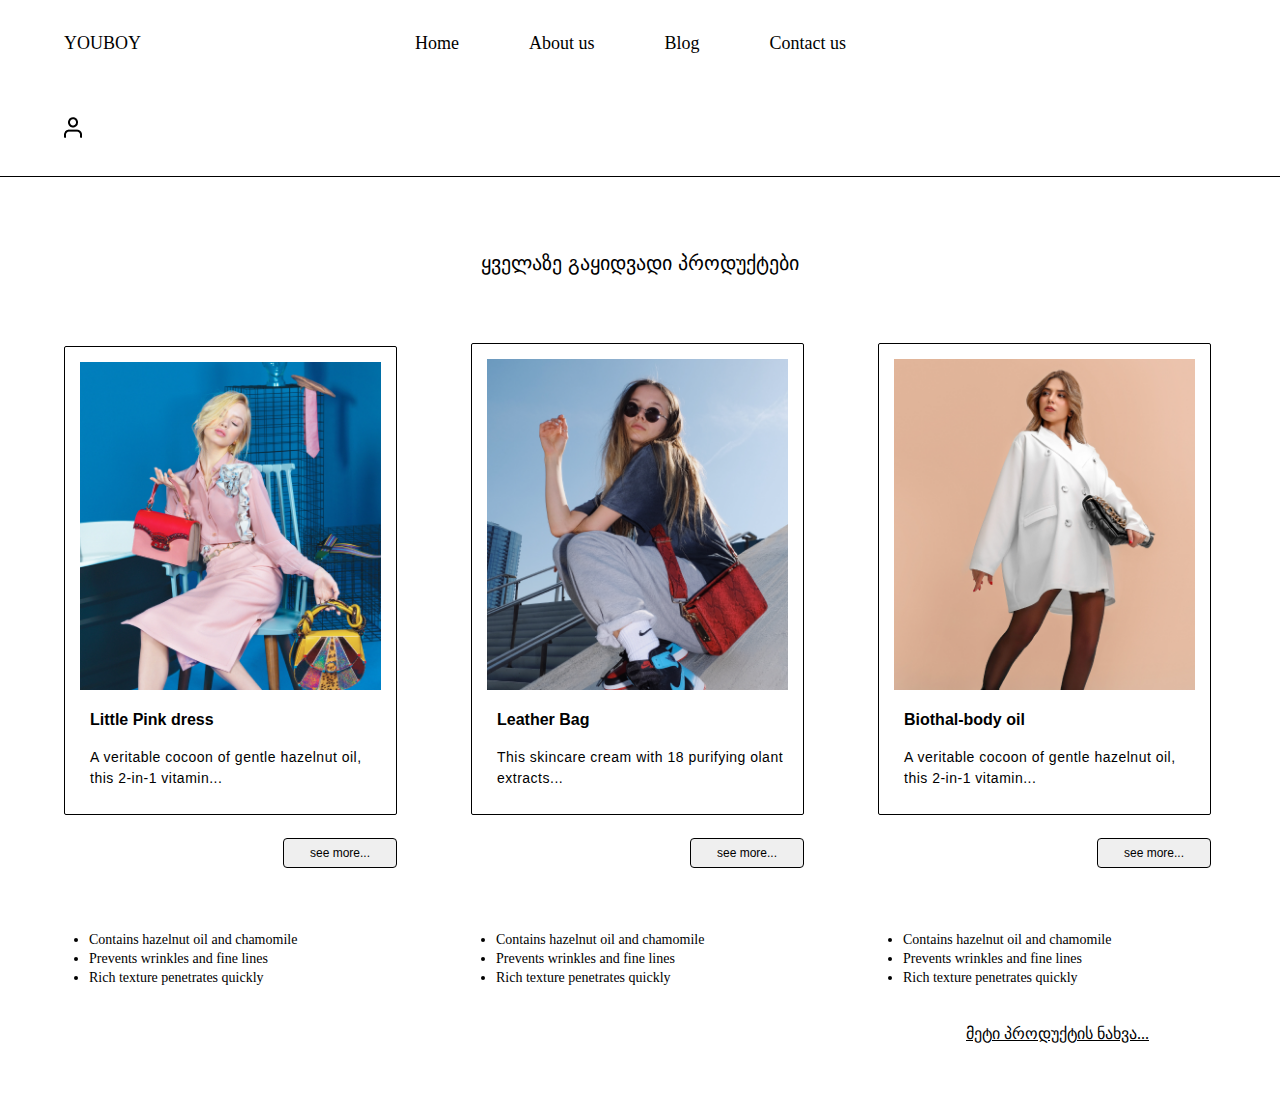
<file: index.html>
<!DOCTYPE html>
<html lang="en">
<head>
    <meta charset="UTF-8">
    <meta http-equiv="X-UA-Compatible" content="IE=edge">
    <meta name="viewport" content="width=device-width, initial-scale=1.0">
    <link rel="stylesheet" href="static/css/style.css">
    <title>Home</title>
</head>
<body>
   <header>
    <nav class="navigation">
        <ul>
            <li class="logo-li">
                <a href="index.html">YOUBOY</a>
            </li>
            <li class="home-li">
                <a href="index.html">Home</a>
            </li>
            <li class="about-li">
                <a href="about.html">About us</a>
            </li>
            <li>
                <a href="blog.html">Blog</a>
            </li>
            <li class="contact-li">
                <a href="contact.html">Contact us</a>
            </li>
            <li>
                <a href="profile.html"><img src="static/images/icon, user.png" alt="icon"></a>
            </li>
        </ul>
    </nav>
   </header> 
   <main>
        <h1 class="title">ყველაზე გაყიდვადი პროდუქტები</h1>
        <section class="products-section">
            <div class="products">
                <div class="product-div">
                    <img src="static/images/monica.png" alt="women with pink dress">
                    <h3>Little Pink dress</h3>
                    <p>A veritable cocoon of gentle hazelnut oil, this 2-in-1 vitamin...</p>
                </div>
                <div class="more-info">
                    <button>see more...</button>
                </div>
                <div class="information">
                    <ul class="information-ul">
                        <li>Contains hazelnut oil and chamomile</li>
                        <li>Prevents wrinkles and fine lines</li>
                        <li>Rich texture penetrates quickly</li>
                    </ul>
                </div>
            </div>
            <div class="products second">
                <div class="product-div">
                    <img src="static/images/mike von.png" alt="women with leather bag">
                    <h3>Leather Bag</h3>
                    <p>This skincare cream with 18 purifying olant extracts...</p>
                </div>
                <div class="more-info">
                    <button>see more...</button>
                </div>
                <div class="information">
                    <ul class="information-ul">
                        <li>Contains hazelnut oil and chamomile</li>
                        <li>Prevents wrinkles and fine lines</li>
                        <li>Rich texture penetrates quickly</li>
                    </ul>
                </div>
            </div>
            <div class="products">
                <div class="product-div">
                    <img src="static/images/reza.png" alt="women with white coat">
                    <h3>Biothal-body oil</h3>
                    <p>A veritable cocoon of gentle hazelnut oil, this 2-in-1 vitamin...</p>
                </div>
                <div class="more-info">
                    <button>see more...</button>
                </div>
                <div class="information">
                    <ul class="information-ul">
                        <li>Contains hazelnut oil and chamomile</li>
                        <li>Prevents wrinkles and fine lines</li>
                        <li>Rich texture penetrates quickly</li>
                    </ul>
                </div>
            </div>
            <p class="more-product"><a href="">მეტი პროდუქტის ნახვა...</a></p>
        </section>
        
   </main>
</body>
</html>
</file>
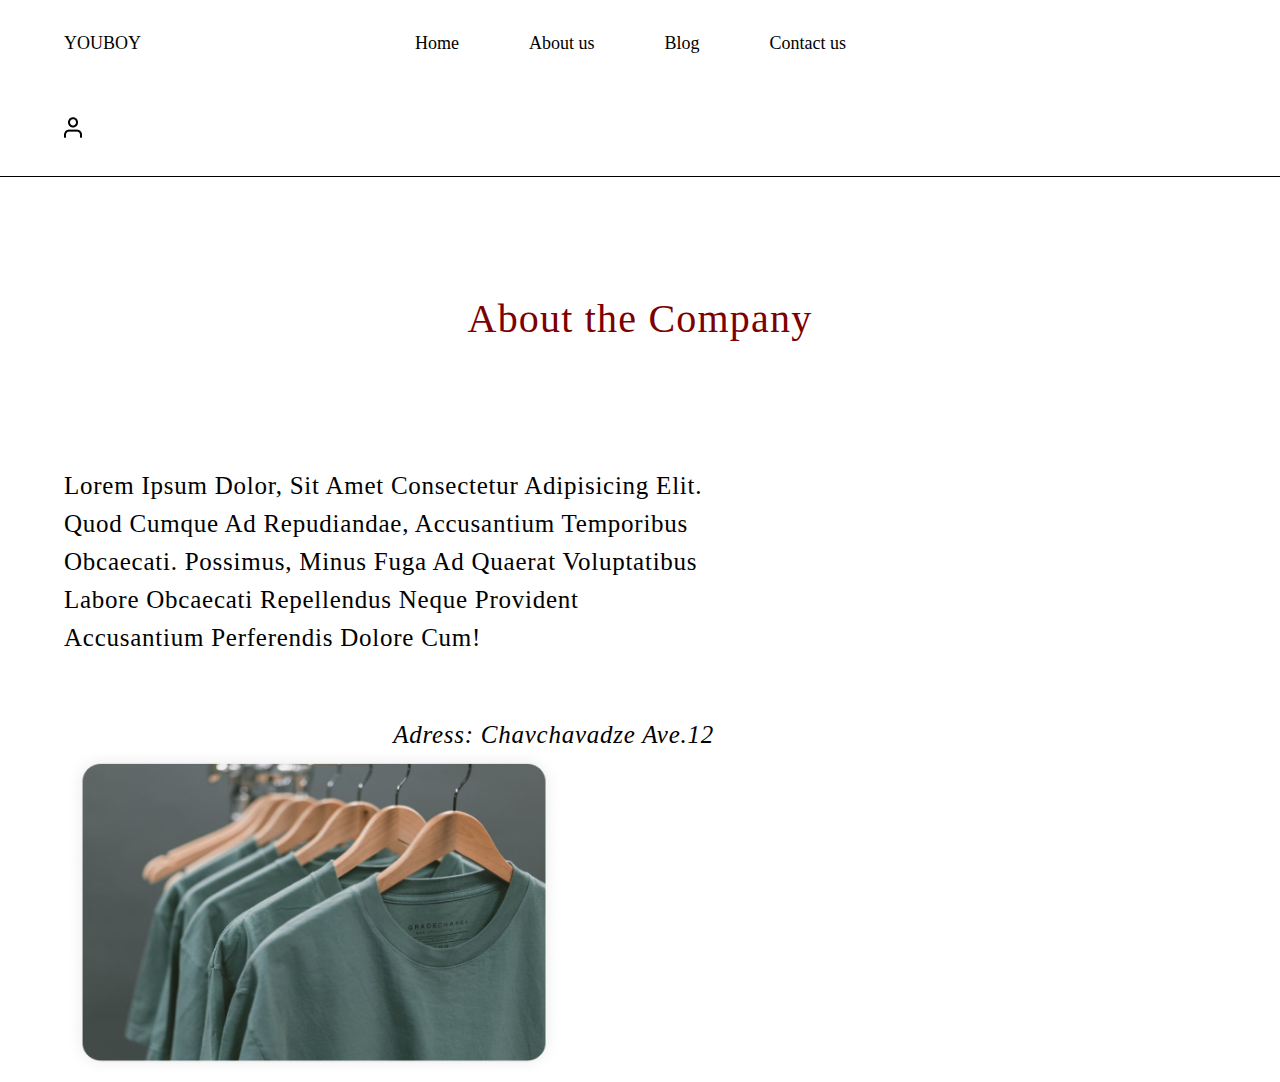
<file: about.html>
<!DOCTYPE html>
<html lang="en">
<head>
    <meta charset="UTF-8">
    <meta http-equiv="X-UA-Compatible" content="IE=edge">
    <meta name="viewport" content="width=device-width, initial-scale=1.0">
    <link rel="stylesheet" href="static/css/style.css">
    <title>About us</title>
</head>
<body>
    <header>
        <nav class="navigation">
            <ul>
                <li class="logo">
                    <a href="index.html">YOUBOY</a>
                </li>
                <li class="home-li">
                    <a href="index.html">Home</a>
                </li>
                <li class="about-li">
                    <a href="about.html">About us</a>
                </li>
                <li>
                    <a href="blog.html">Blog</a>
                </li>
                <li class="contact-li">
                    <a href="contact.html">Contact us</a>
                </li>
                <li>
                    <a href="profile.html"><img src="static/images/icon, user.png" alt="icon"></a>
                </li>
            </ul>
        </nav>
       </header>
       <main>
        <h1 class="about-title">About the Company</h1>
        <section class="about-section">
            <div class="about-div">
                <p class="about-text">Lorem ipsum dolor, 
                sit amet consectetur adipisicing elit. 
                Quod cumque ad repudiandae, accusantium 
                temporibus obcaecati. Possimus, minus 
                fuga ad quaerat voluptatibus labore 
                obcaecati repellendus neque provident 
                accusantium perferendis dolore cum!</p>
                <address class="adress-text">Adress: Chavchavadze Ave.12</address>
                </div>
                <img src="static/images/about-photo.png" alt="picture of clothes">
        </section>
       </main>
</body>
</html>
</file>
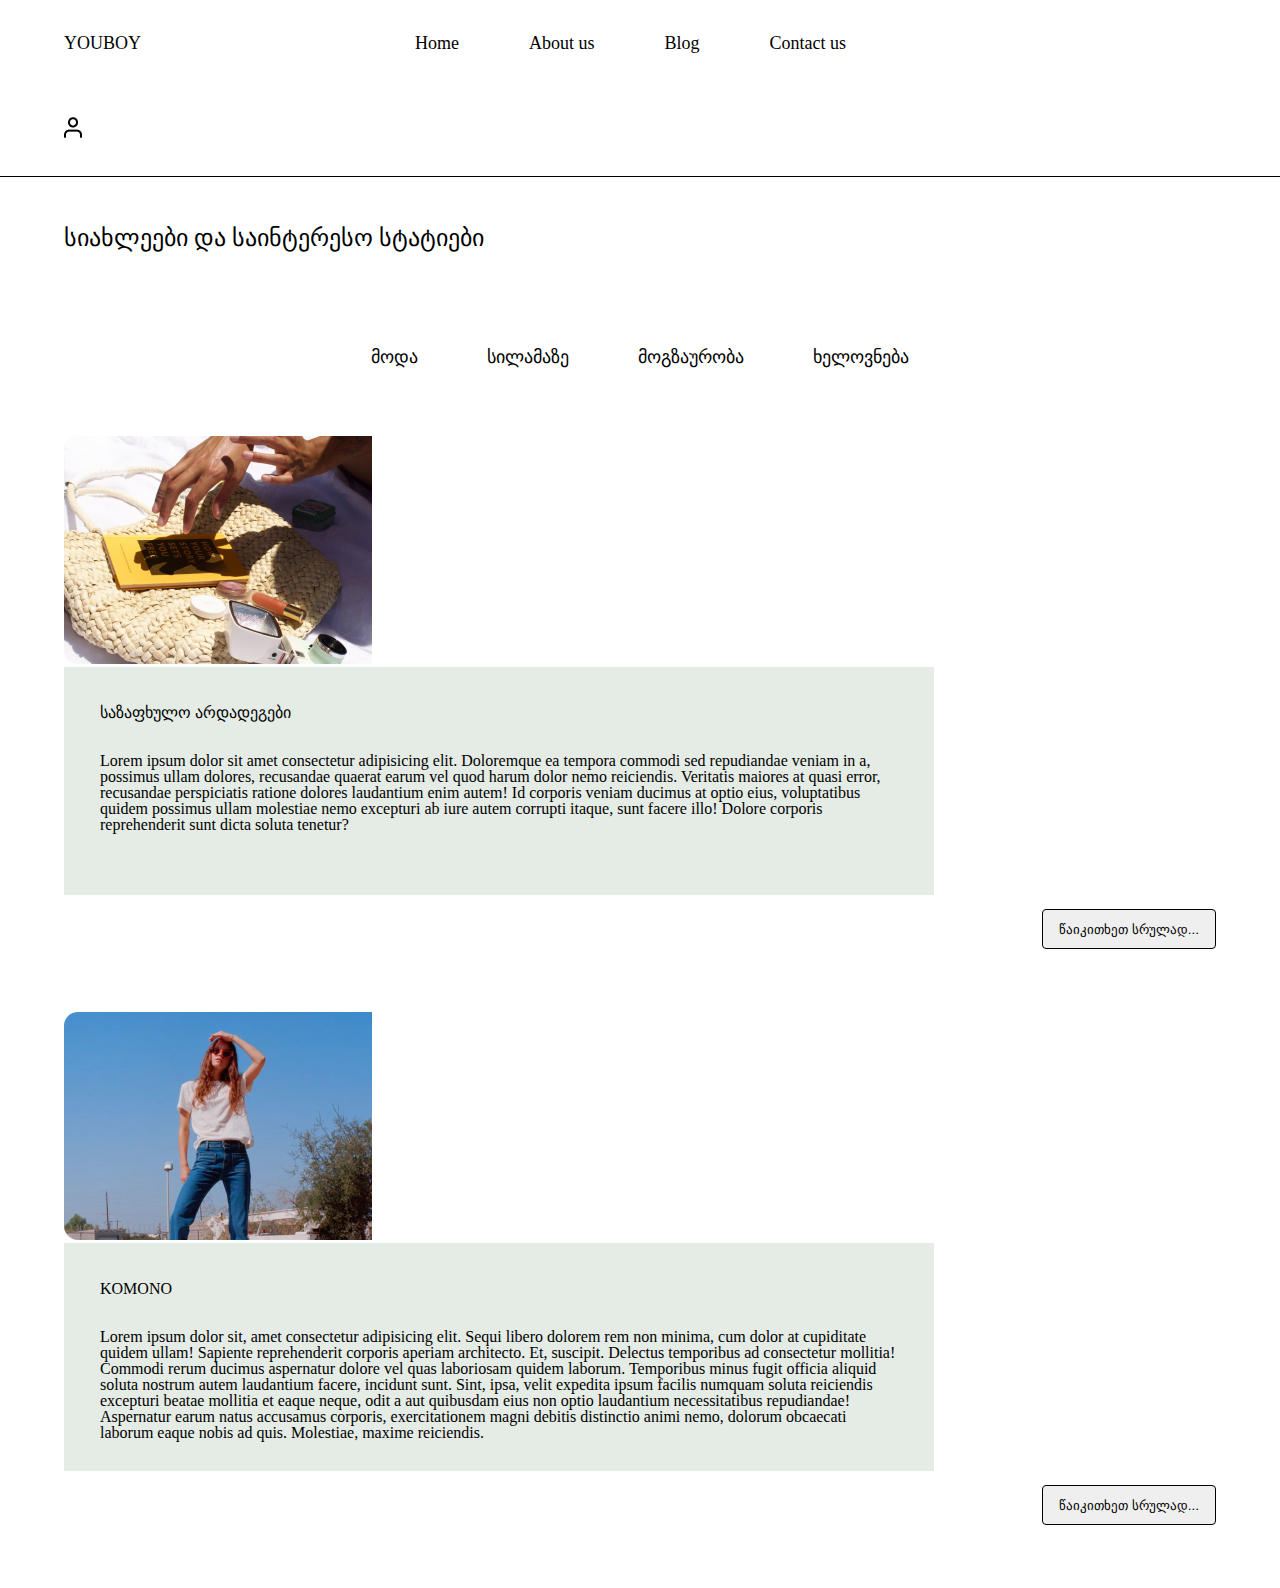
<file: blog.html>
<!DOCTYPE html>
<html lang="en">
    <head>
        
        <meta charset="UTF-8">
        <meta name="viewport" content="width=device-width, initial-scale=1">
        <link rel="stylesheet" href="static/css/style.css">
        <title>Blog</title>
    </head>
    <body>
        <header>
            <nav class="navigation">
                <ul>
                    <li class="logo-li">
                        <a href="index.html">YOUBOY</a>
                    </li>
                    <li class="home-li">
                        <a href="index.html">Home</a>
                    </li>
                    <li class="about-li">
                        <a href="about.html">About us</a>
                    </li>
                    <li>
                        <a href="blog.html">Blog</a>
                    </li>
                    <li class="contact-li">
                        <a href="contact.html">Contact us</a>
                    </li>
                    <li>
                        <a href="profile.html"><img src="static/images/icon, user.png" alt="icon"></a>
                    </li>
                </ul>
            </nav>
           </header>
           <main>
                <h1 class="blog-title">სიახლეები და საინტერესო სტატიები</h1>
                <nav class="blog-nav">
                    <ul>
                        <li>
                            <a href="">მოდა</a>
                        </li>
                        <li class="beauty-li">
                            <a href="">სილამაზე</a>
                        </li>
                        <li class="travel-li">
                            <a href="">მოგზაურობა</a>
                        </li>
                        <li>
                            <a href="">ხელოვნება</a>
                        </li>
                    </ul>
                </nav>
                <section class="blog-section">
                    <div class="blog">
                        <img src="static/images/summer.png" alt="yellow book">
                        <div class="blog-div">
                            <h3>საზაფხულო არდადეგები</h3>
                            <p class="blog-p">Lorem ipsum dolor sit amet consectetur adipisicing elit. 
                                Doloremque ea tempora commodi sed repudiandae veniam in a, possimus ullam dolores, 
                                recusandae quaerat earum vel quod harum dolor nemo reiciendis. Veritatis maiores 
                                at quasi error, recusandae perspiciatis ratione dolores laudantium enim autem! Id 
                                corporis veniam ducimus at optio eius, voluptatibus quidem possimus ullam molestiae 
                                nemo excepturi ab iure autem corrupti itaque, sunt facere illo! Dolore corporis 
                                reprehenderit sunt dicta soluta tenetur?</p>
                        </div>
                        <div class="full-blog">
                            <button>წაიკითხეთ სრულად...</button>
                        </div>
                    </div>
                    <div class="blog second">
                        <img src="static/images/komono.png" alt="women with white t-shirt">
                        <div class="blog-div">
                            <h3>KOMONO</h3>
                            <p class="blog-p">Lorem ipsum dolor sit, amet consectetur adipisicing elit. 
                                Sequi libero dolorem rem non minima, cum dolor at cupiditate quidem ullam! 
                                Sapiente reprehenderit corporis aperiam architecto. Et, suscipit. Delectus 
                                temporibus ad consectetur mollitia! Commodi rerum ducimus aspernatur dolore 
                                vel quas laboriosam quidem laborum. Temporibus minus fugit officia aliquid 
                                soluta nostrum autem laudantium facere, incidunt sunt. Sint, ipsa, velit 
                                expedita ipsum facilis numquam soluta reiciendis excepturi beatae mollitia 
                                et eaque neque, odit a aut quibusdam eius non optio laudantium necessitatibus 
                                repudiandae! Aspernatur earum natus accusamus corporis, exercitationem magni 
                                debitis distinctio animi nemo, dolorum obcaecati laborum eaque nobis ad quis. 
                                Molestiae, maxime reiciendis.</p>
                        </div>
                        <div class="full-blog">
                            <button>წაიკითხეთ სრულად...</button>
                        </div>
                    </div>
                </section>
           </main>
    </body>
</html>
</file>
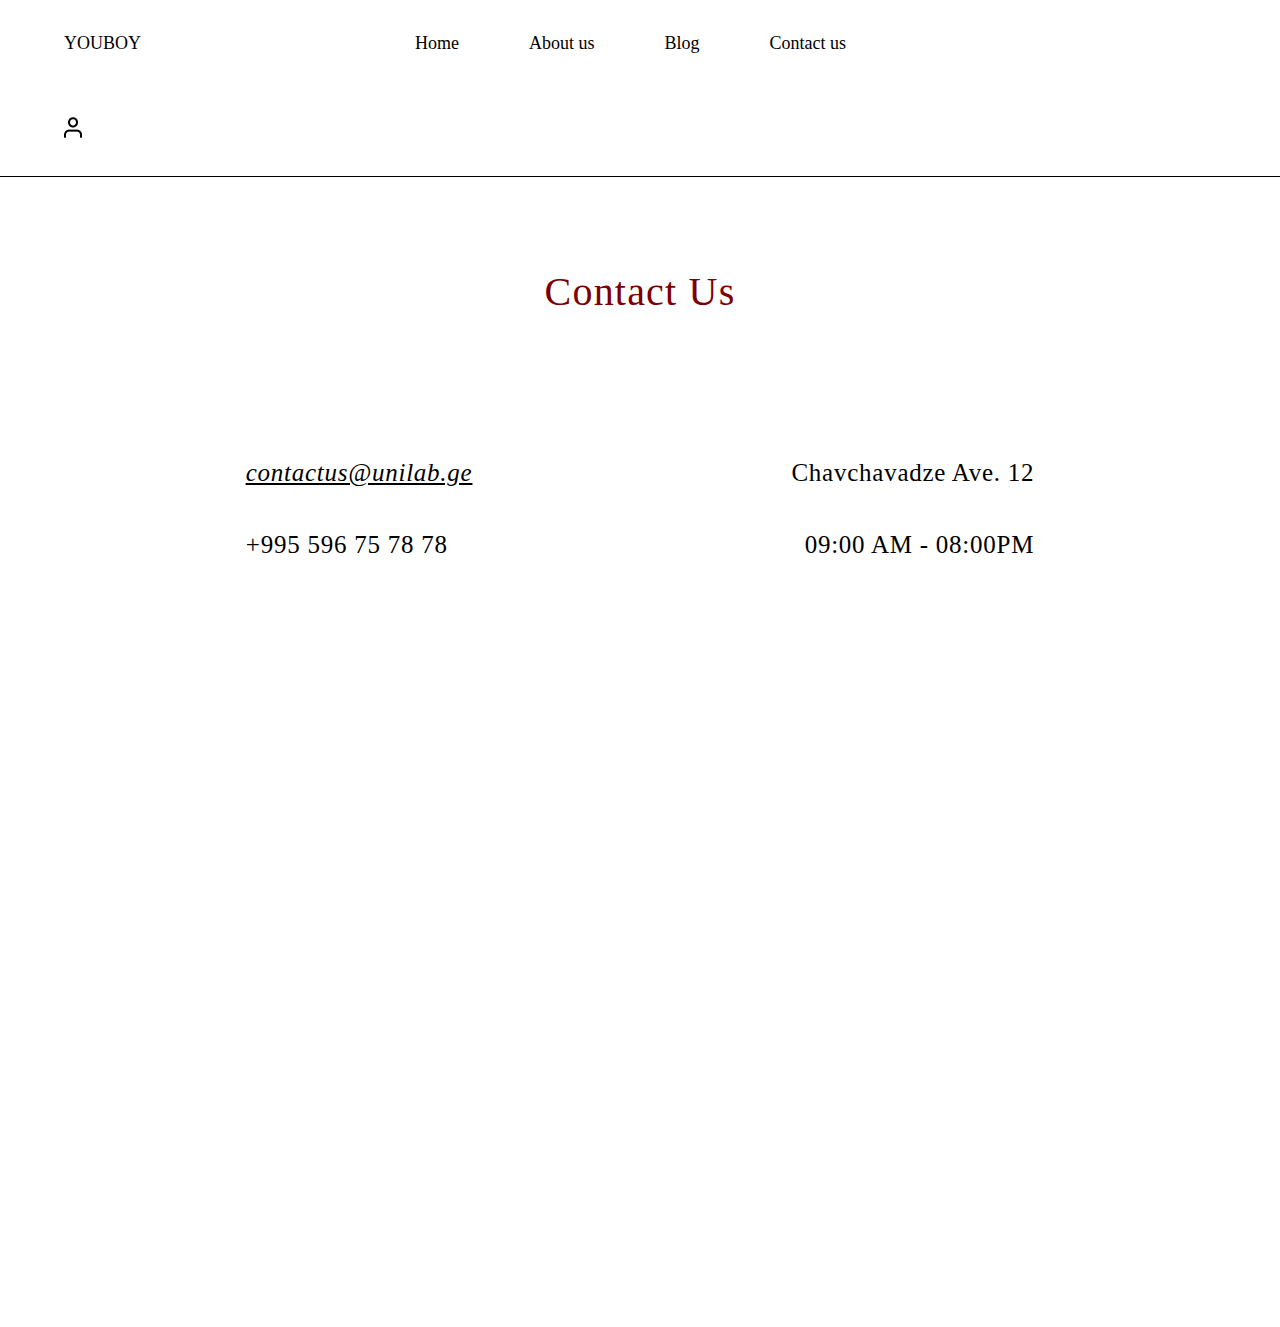
<file: contact.html>
<!DOCTYPE html>
<html lang="en">
<head>
    <meta charset="UTF-8">
    <meta http-equiv="X-UA-Compatible" content="IE=edge">
    <meta name="viewport" content="width=device-width, initial-scale=1.0">
    <link rel="stylesheet" href="static/css/style.css">
    <title>Contact us</title>
</head>
<body>
    <header>
        <nav class="navigation">
            <ul>
                <li class="logo">
                    <a href="index.html">YOUBOY</a>
                </li>
                <li class="home-li">
                    <a href="index.html">Home</a>
                </li>
                <li class="about-li">
                    <a href="about.html">About us</a>
                </li>
                <li>
                    <a href="blog.html">Blog</a>
                </li>
                <li class="contact-li">
                    <a href="contact.html">Contact us</a>
                </li>
                <li>
                    <a href="profile.html"><img src="static/images/icon, user.png" alt="icon"></a>
                </li>
            </ul>
        </nav>
    </header>
    <main>
       <h1 class="contact-us">Contact Us</h1>
        <section  class="contact">
            <div class="contact-div">
            <p class="contact-info mail">contactus@unilab.ge</p>
            <address class="contact-info">Chavchavadze Ave. 12</address>
            <p class="contact-info mobile">+995 596 75 78 78</p>
            <p class="contact-info">09:00 AM - 08:00PM</p>
            </div>
            <iframe src="https://www.google.com/maps/embed?pb=!1m18!1m12!1m3!1d1755.
            4722054728122!2d42.70455693206614!3d42.27125291284378!2m3!1f0!2f0!3f0!3m2
            !1i1024!2i768!4f13.1!3m3!1m2!1s0x405c8cf0b9778071%3A0xd1e3ffa9a512d5e2!2sC
            olchis%20Fountain!5e0!3m2!1sen!2sge!4v1676032939217!5m2!1sen!2sge" width="600"
             height="450" style="border:0;" allowfullscreen="" loading="lazy" referrerpolicy=
             "no-referrer-when-downgrade"></iframe>
        </section> 
    </main>
</body>
</html>
</file>
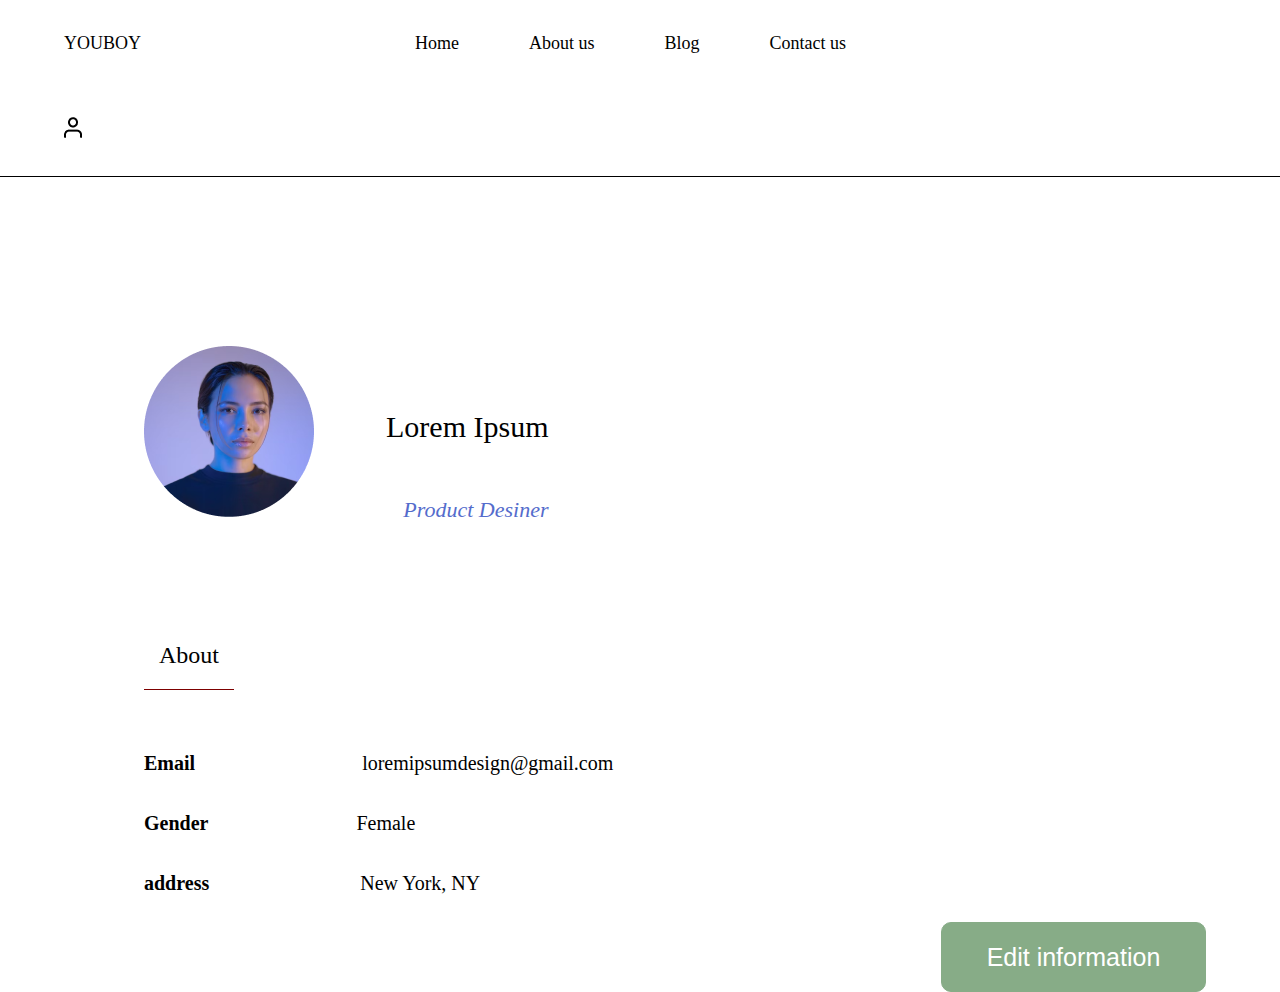
<file: profile.html>
<!DOCTYPE html>
<html lang="en">
<head>
    <meta charset="UTF-8">
    <meta http-equiv="X-UA-Compatible" content="IE=edge">
    <meta name="viewport" content="width=device-width, initial-scale=1.0">
    <link rel="stylesheet" href="static/css/style.css">
    <title>Profile</title>
</head>
<body>
    <header>
        <nav class="navigation">
            <ul>
                <li class="logo-li">
                    <a href="index.html">YOUBOY</a>
                </li>
                <li class="home-li">
                    <a href="index.html">Home</a>
                </li>
                <li class="about-li">
                    <a href="about.html">About us</a>
                </li>
                <li>
                    <a href="blog.html">Blog</a>
                </li>
                <li class="contact-li">
                    <a href="contact.html">Contact us</a>
                </li>
                <li>
                    <a href="profile.html"><img src="static/images/icon, user.png" alt="icon"></a>
                </li>
            </ul>
        </nav>
       </header>
       <main>
            <section class="profile-section">
                <img src="static/images/profile-image.png" alt=" user's profile picture">
                <div class="profile-div">
                    <h4>Lorem Ipsum</h4>
                    <p>Product Desiner</p>
                </div>
                <div class="user-about">
                    <h6>About</h6>
                    <diV class="user_info-div">
                        <p class="user-email">Email</p>
                        <p class="user-info">loremipsumdesign@gmail.com</p>
                        <p class="gender">Gender</p>
                        <p class="user-info user-gender">Female</p>
                        <address>address</address>
                        <p class="user-info">New York, NY</p>
                    </diV>
                </div>
                <button class="edit-info">Edit information</button>
            </section>
       </main>
</body>
</html>
</file>
<file: static/css/style.css>
/* reset */
html, body, div, span, applet, object, iframe,
h1, h2, h3, h4, h5, h6, p, blockquote, pre,
a, abbr, acronym, address, big, cite, code,
del, dfn, em, img, ins, kbd, q, s, samp,
small, strike, strong, sub, sup, tt, var,
b, u, i, center,
dl, dt, dd, ol, ul, li,
fieldset, form, label, legend,
table, caption, tbody, tfoot, thead, tr, th, td,
article, aside, canvas, details, embed, 
figure, figcaption, footer, header, hgroup, 
menu, nav, output, ruby, section, summary,
time, mark, audio, video {
	margin: 0;
	padding: 0;
	border: 0;
	font-size: 100%;
	font: inherit;
	vertical-align: baseline;
}
/* HTML5 display-role reset for older browsers */
article, aside, details, figcaption, figure, 
footer, header, hgroup, menu, nav, section {
	display: block;
}
body {
	line-height: 1;
}
ol, ul {
	list-style: none;
}
blockquote, q {
	quotes: none;
}
blockquote:before, blockquote:after,
q:before, q:after {
	content: '';
	content: none;
}
table {
	border-collapse: collapse;
	border-spacing: 0;
}

* {
    box-sizing: border-box;
}

/* body */
@font-face {
    font-family: 'Oswald', sans-serif;
    src: url(../fonts/Oswald-Light.ttf);
    font-family: 'Lato', sans-serif;
    src: url(../fonts/Lato-Bold.ttf);
}

body{
    background-color: #ffffff;
}

/* header */
header{
    border-bottom: 1px solid black;
}

a{
    color: black;
    text-decoration: none;
}

.navigation{
    max-width: 1188px;
    width: 90%;
    margin: 0 auto;
    
}

.navigation li{
    display: inline-block;
    margin: 30px 0;
    font-size: 18px;
    line-height: 27px;
    font-family: 'poppins';
    font-style: normal;
}

.logo-li{
    font-family: 'Lato', sans-serif;
    font-style: normal;
    font-weight: 400;
    font-size: 26px;
    line-height: 37px;
}

.home-li{
    padding-left: 270px;
}

.about-li{
    padding: 0 66px;
}

.contact-li{
    padding: 0 367px 0 66px;
}

/* main */
main{
    max-width: 1188px;
    width: 90%;
    margin: 0 auto;
}

/* home page */
.title{
    text-align: center;
    margin: 72px 0 65px 0;
    font-family: 'Oswald', sans-serif;
    font-style: normal;
    font-size: 20px;
    line-height: 29px;
}

.products{
    display: inline-block;
}

.product-div{
    text-align: center;
    border: 1px solid black;
    border-radius: 2px;
    display: inline-block;
    padding: 15px 15px 25px 15px;
    width: 333px;
}

.product-div img{
    width: 100%;
}

.product-div h3{
    margin: 15px 0;
    line-height: 24px;
    font-style: normal;
    font-weight: 700;
    font-size: 16px;
    line-height: 24px;
}

.product-div p{
    font-size: 14px;
    line-height: 21px;
    letter-spacing: .5px;
}

.product-div h3,
.product-div p{
    text-align: left;
    margin-left: 10px;
    font-family: 'Oswald', sans-serif;
}

.more-info button{
    font-size: 12px;
    line-height: 16px;
    padding: 6px 26px;
    margin-bottom: 62px;
    border: 1px solid black;
    border-radius: 4px;
    cursor: pointer;
}

.more-info button:hover{
    background-color: grey;
    color: white;
}

.more-info{
    text-align: right;
    margin-top: 23px;
}

.products.second{
    margin: 0 70px;
}

.information{
    padding-left: 10px;;
}

.information-ul{
    margin-left: 15px;
}

.information li{
    text-align: left;
    font-size: 14px;
    line-height: 19px;
    list-style:disc;
}

.more-product{
    text-align: right;
    margin: 39px 67px 61px 0;
    font-family: 'FiraGO';
    font-style: normal;
    text-decoration-line: underline;
}

/* about page */
.about-title{
    text-align: center;
    margin-top: 112px;
    font-family: 'Open Sans';
    font-style: normal;
    letter-spacing: 0.03em;
    color: #7D0000;
    font-size: 40px;
    line-height: 60px;
}

.about-div{
    display: inline-block;
    width: 650px;
    height: 205px;
}

.about-text{
    width: auto;
    margin-top: 118px;
    font-size: 25px;
    line-height: 38px;
    text-transform: capitalize;
    font-family: 'Open Sans';
    letter-spacing: 0.03em;
    font-style: normal;
}

.adress-text{
    text-align: right;
    width: 373px;
    margin: 59px 0 0 277px;
    font-size: 25px;
    line-height: 38px;
    font-family: 'Open Sans';
    font-style: italic;
    letter-spacing: 0.03em;
    text-transform: capitalize;
}

.about-section img{
    display: inline-block;
    border-radius: 20px;
    width: 500px;
    height: 333.33px;
   
}

/* blog page*/
.blog-title{
    margin-top: 47px;
    font-family: 'FiraGO';
    font-style: normal;
    font-weight: 400;
    font-size: 24px;
    line-height: 29px;
}

/* blog navigation */
.blog-nav{
    text-align: center;
    margin-top: 93px;
}

.blog-nav li{
    display: inline-block;
    font-weight: 500;
    font-size: 18px;
    line-height: 22px;
}

.beauty-li{
    padding: 0 65px;
}

.travel-li{
    padding-right: 65px;
}

/* blog section */
.blog-section{
    margin-top: 68px;
}


.blog img{
    width: 308px;
    height: 228px;
    border-radius: 14px 0px 0px 14px;
    display: inline-block;
}

.blog-div{
    vertical-align: top;
    width: 870px;
    height: 228px;
    display: inline-block;
    background-color: #E5EBE5;
}

.blog-div p{
    padding: 32px 32px 12px 36px;
}

.blog-div h3{
    padding: 38px 0 0 36px;
    display: block;
}

.full-blog button{
    width: 174px;
    height: 40px;
    border: 1px solid black;
    border-radius: 4px;
    cursor: pointer;
}

.full-blog button:hover{
    background-color: grey;
    color: white;
}

.full-blog{
    text-align: right;
    margin-top: 14px;
    margin-bottom: 63px;
}

/* contact page */
.contact-us{
    text-align: center;
    margin-top: 85px;
    font-family: 'Andada Pro';
    font-style: normal;
    letter-spacing: 0.03em;
    text-transform: capitalize;
    color: #7D0000;
    font-size: 40px;
    line-height: 60px;
    }

.contact{
    margin-top: 132px;
    text-align: center;
}

.contact-info.mail{
    text-align: left;
    font-style: italic;
    text-decoration-line: underline;
    text-transform: lowercase;
    margin-right: 315px;
}

.contact-info.mobile{
    text-align: left;
    margin-right: 353px;
}

.contact-info{
    display: inline-block;
    padding-bottom: 34px;
    font-size: 25px;
    line-height: 38px;
    font-family: 'Open Sans';
    font-style: normal;
    letter-spacing: 0.03em;
    text-transform: capitalize;
}

.contact iframe{
    margin: 110px 0 193px 0;
    width: 100%;
    height: 423px;
    border-radius: 16px;
}

/* profile page */
.profile-section{
    margin: 169px 0 0 80px;
}

.profile-section img{
    display: inline-block;
}

.profile-div{
    display: inline-block;
}

.profile-div h4,
.profile-div p{
    text-align: right;
    margin-left: 68px;
}

.profile-div h4{
    padding-bottom: 44px;
    font-weight: 500;
    font-size: 30px;
    line-height: 45px;
}

.profile-div p{
    padding-bottom: 15px;
    font-style: italic;
    font-weight: 400;
    font-size: 22px;
    line-height: 33px;
    color: #546CCC;
}

.user-about{
    margin-top: 96px;
    width: 576px;
    height: 260px;
}

.user-about h6{
    display: inline-block;
    padding: 0 15px 16px 15px;
    border-bottom: 1px solid #7D0000;
    font-weight: 500;
    font-size: 24px;
    line-height: 36px;
}

.user_info-div p{
    display: inline-block;
}

.user-email{
    font-weight: 700;
    font-size: 20px;
    line-height: 30px;
    margin-right: 163px;
    padding-top: 58px;
    text-align: left;
}

.user_info-div address{
    font-weight: 700;
    font-size: 20px;
    line-height: 30px;
    display: inline-block;
    text-align: left;
    margin-right: 147px;
}

.gender{
    font-weight: 700;
    font-size: 20px;
    line-height: 30px;
    margin-right: 144px;
    text-align: left;
    padding: 30px 0;
}

.user-info.user-gender{
    margin-right: 163px;
    font-weight: 500;
    font-size: 20px;
    line-height: 30px;
}

.user-info{
    text-align: right;
    font-weight: 500;
    font-size: 20px;
    line-height: 30px;
}

.edit-info button{
    padding: 16px 32px;
}

.edit-info{
    width: 265px;
    height: 70px;
    margin: 25px 0 0 797px;
    background: #87AC87;
    color: #ffffff;
    font-weight: 500;
    font-size: 25px;
    line-height: 38px;
    border: 1px solid #87AC87;
    border-radius: 10px;
}
</file>
